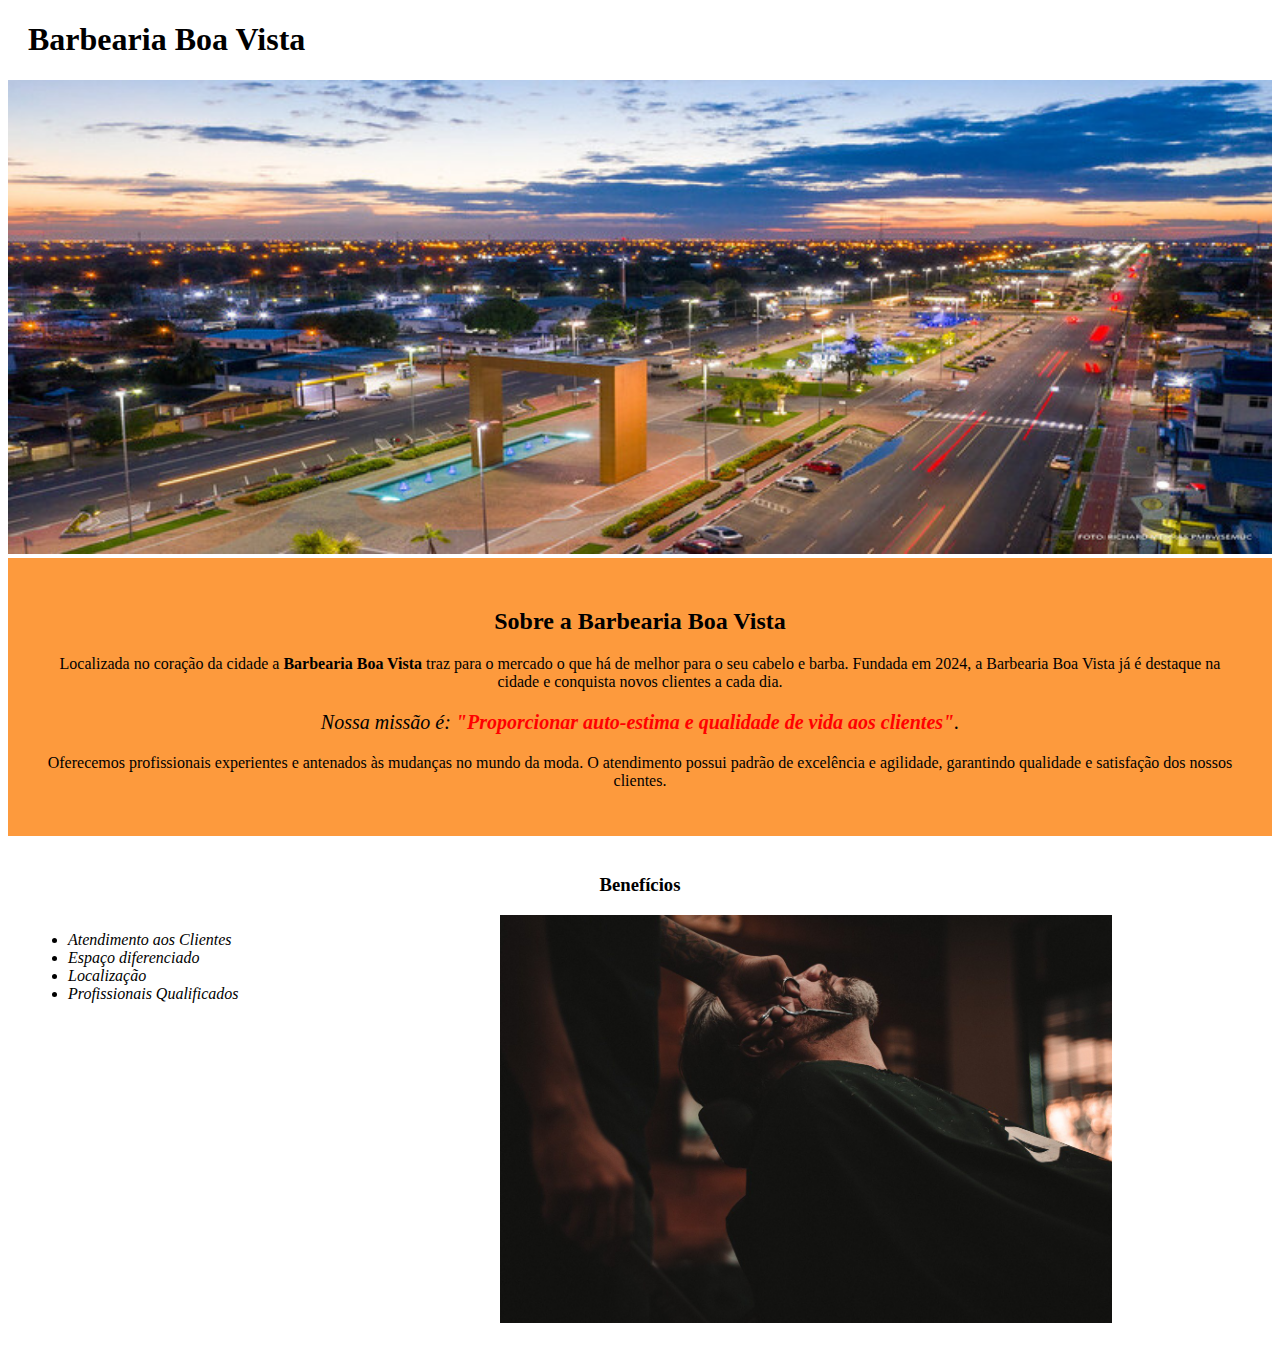
<file: Barbearia-main/index.html>
<!DOCTYPE html>
<html lang="pt-br">
	<head>
		<meta charset="UTF-8">
		<title>Barbearia Boa Vista</title>
		<link rel="stylesheet" href="style.css">
	</head>

	<body>
		<header>
			<h1 class="titulo-principal">Barbearia Boa Vista</h1>
		</header>
		<img id="banner" src="banner.jpg">
		<div class="principal">
			<h2 class="titulo-centralizado">Sobre a Barbearia Boa Vista</h2>
	 
			<p>Localizada no coração da cidade a <strong>Barbearia Boa Vista</strong> traz para o mercado o que há de melhor para o seu cabelo e barba. Fundada em 2024, a Barbearia Boa Vista já é destaque na cidade e conquista novos clientes a cada dia.</p>

			<p id="missao"><em>Nossa missão é: <strong>"Proporcionar auto-estima e qualidade de vida aos clientes"</strong>.</em></p>

			<p>Oferecemos profissionais experientes e antenados às mudanças no mundo da moda. O atendimento possui padrão de excelência e agilidade, garantindo qualidade e satisfação dos nossos clientes.</p>
		</div>

		<div class="beneficios">
			<h3 class="titulo-centralizado">Benefícios</h3>

			<ul>
				<li class="itens">Atendimento aos Clientes</li>
				<li class="itens">Espaço diferenciado</li>
				<li class="itens">Localização</li>
				<li class="itens">Profissionais Qualificados</li>
			</ul>

			<img src="beneficios.jpg" class="imagembeneficios">
		</div>
	</body>
</html>
</file>
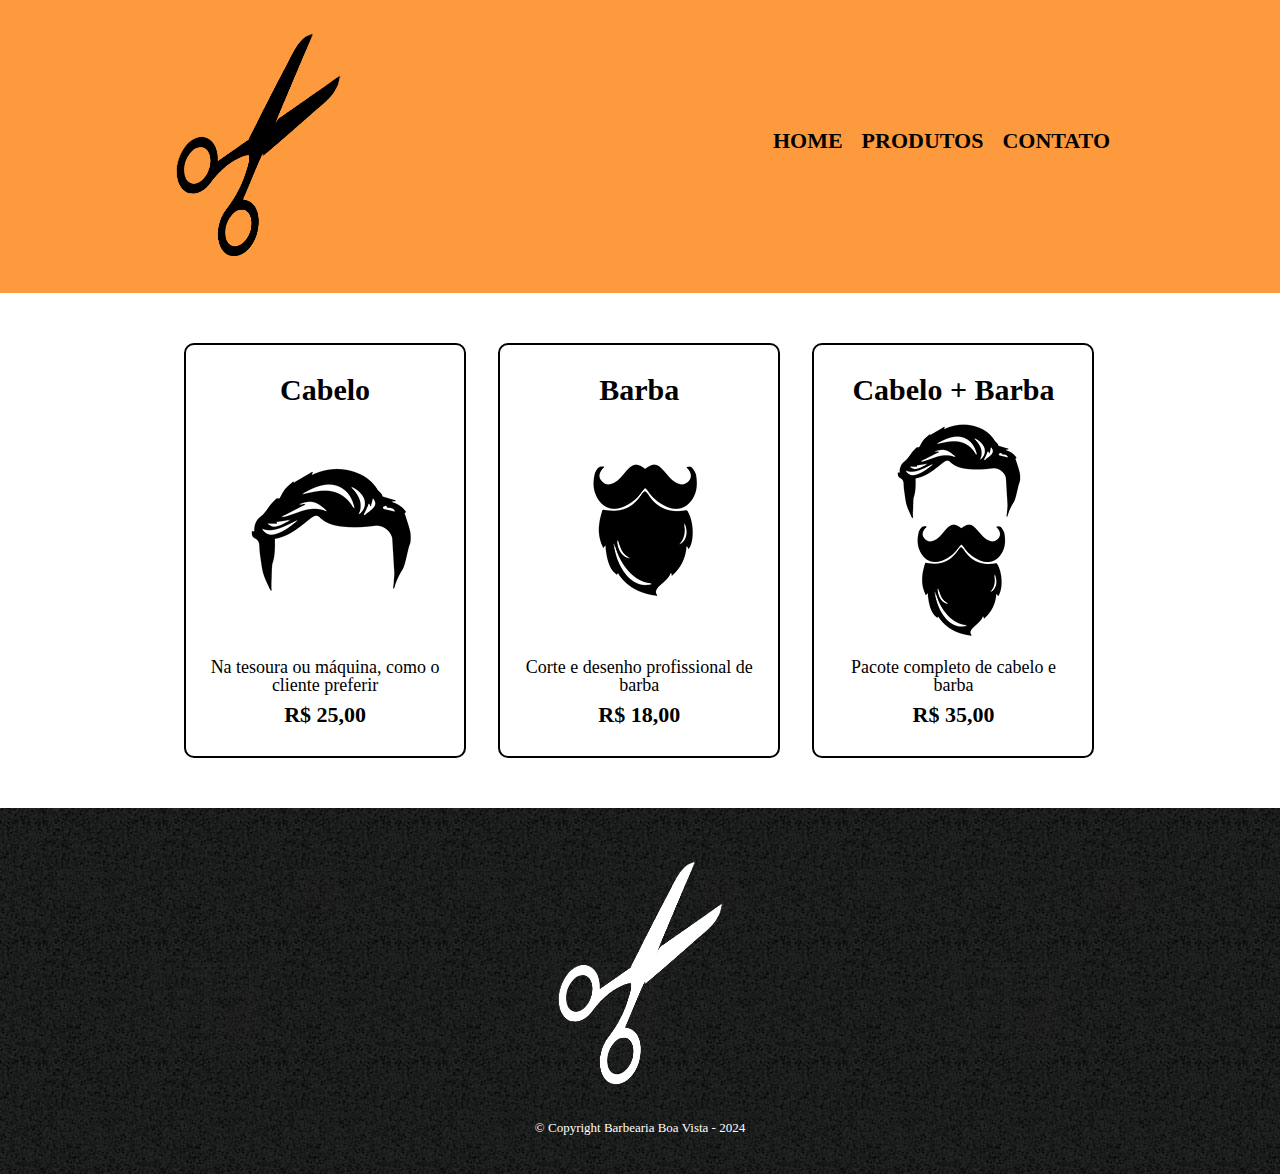
<file: Barbearia-main/produtos.html>
<!DOCTYPE html>
<html>
	<head>
		<meta charset="UTF-8">
		<title>Produtos - Barbearia Boa Vista</title>

		<link rel="stylesheet" href="reset.css">
		<link rel="stylesheet" href="produtos.css">
	</head>
	<body>
		<header>
			<div class="caixa">
				<h1><img src="logo.png"></h1>

				<nav>
					<ul>
						<li><a href="index.html">Home</a></li>
						<li><a href="produtos.html">Produtos</a></li>
						<li><a href="contato.html">Contato</a></li>
					</ul>
				</nav>
			</div>
		</header>

		<main>
			<ul class="produtos">
				<li>
					<h2>Cabelo</h2>
					<img src="cabelo.jpg">
					<p class="produto-descricao">Na tesoura ou máquina, como o cliente preferir</p>
					<p class="produto-preco">R$ 25,00</p>
				</li>
				<li>
					<h2>Barba</h2>
					<img src="barba.jpg">
					<p class="produto-descricao">Corte e desenho profissional de barba</p>
					<p class="produto-preco">R$ 18,00</p>
				</li>
				<li>
					<h2>Cabelo + Barba</h2>
					<img src="cabelo+barba.jpg">
					<p class="produto-descricao">Pacote completo de cabelo e barba</p>
					<p class="produto-preco">R$ 35,00</p>
				</li>
			</ul>
		</main>

		<footer>
			<img src="logo-branco.png">
			<p class="copyright">&copy; Copyright Barbearia Boa Vista - 2024</p>
		</footer>
	</body>
</html>
</file>
<file: Barbearia-main/style.css>
#banner {
	width:100%;
}

.principal{
	background: #fd9a3d;
	padding: 30px;
}

.titulo-principal {
	padding-left: 20px;
}

.titulo-centralizado {
	text-align: center
}

p {
	text-align: center;
}

#missao {
	font-size: 20px
}

em strong {
	color: #FF0000;
}

.itens {
	font-style: italic
}

.beneficios {
	background: #FFFFFF;
	padding: 20px;
}

ul {
	display: inline-block;
	vertical-align: top;
	width: 20%;
	margin-right: 15%;
}

.imagembeneficios {
	width: 50%;
}
</file>
<file: Barbearia-main/produtos.css>
header {
	background: #fd9a3d;
	padding: 20px 0;
}

.caixa {
	position: relative;
	width: 940px;
	margin: 0 auto;
}

nav {
	position: absolute;
	top: 110px;
	right: 0;
}

nav li {
	display: inline;
	margin: 0 0 0 15px;
}

nav a {
	text-transform: uppercase;
	color: #000000;
	font-weight: bold;
	font-size: 22px;
	text-decoration: none;
}

nav a:hover {
	color: #C78C19;
	text-decoration: underline;
}

.produtos {
	width: 940px;
	margin: 0 auto;
	padding: 50px 0;
}

.produtos li {
	display: inline-block;
	text-align: center;
	width: 30%;
	vertical-align: top;
	margin: 0 1.5%;
	padding: 30px 20px;
	box-sizing: border-box;
	border: 2px solid #000000;
	border-radius: 10px;
}

.produtos li:hover {
	border-color: #C78C19;
}

.produtos li:active {
	border-color: #088C19;	
}

.produtos li:hover h2 {
	font-size: 34px;
}

.produtos h2 {
	font-size: 30px;
	font-weight: bold;
}

.produto-descricao {
	font-size: 18px;
}

.produto-preco {
	font-size: 22px;
	font-weight: bold;
	margin-top: 10px;
}

footer {
	text-align: center;
	background: url("bg.jpg");
	padding: 40px 0;
}

.copyright {
	color: #FFFFFF;
	font-size: 13px;
	margin: 20px 0 0;
}

/* Página de contato */
.contato {
	width: 940px;
	margin: 40px auto;
}

.contato label, .input-group legend {
	display: block;
	margin: 0 0 5px;
	font-size: 20px;
}

.campo-padrao, textarea {
	display: block;
	margin: 0 0 30px;
	padding: 10px 20px;
	width: 50%;
	border: 1px solid #aaa;
}

.input-group {
	margin: 0 0 20px;
}

.newsletter {
	margin: 0 0 20px;
}

.botao {
	margin: 20px 0 0;
	width: 30%;
	padding: 10px 20px;
	font-size: 24px;
	display: inline-block;
	background: orange;
	color: white;
	border: none;
	border-radius: 5px;
	transition: 1s;
}

.botao:hover {
	cursor: pointer;
	transform: scale(1.2);	
}

.funcionamento {
	width: 940px;
	margin: 0 auto 40px;
}

table {
	margin: 10px 0 0;
}

th  {
	background: #777777;
	color: #FFFFFF;
}


td, th {
	border: 1px solid #000000;
	padding: 5px 20px;
}
</file>
